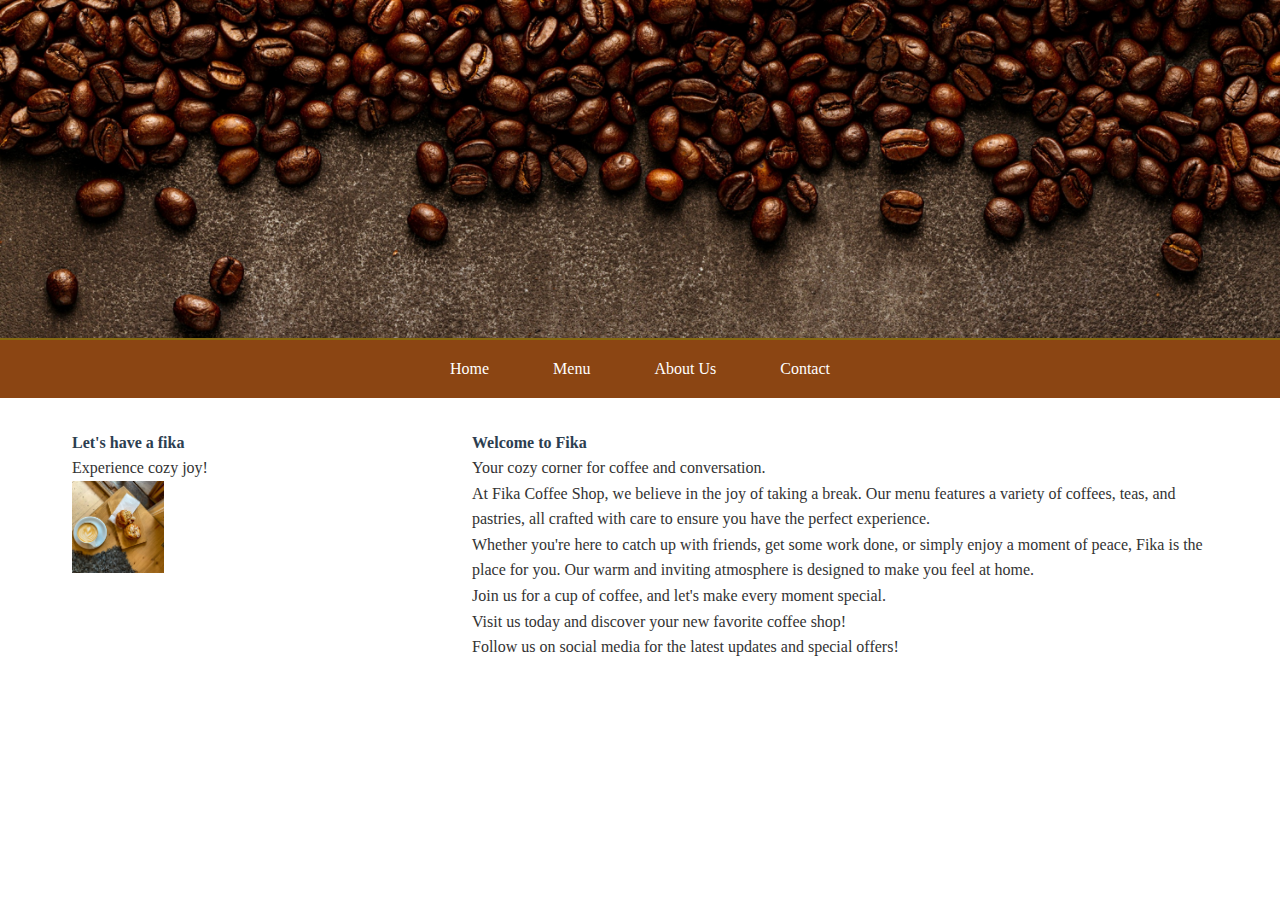
<file: index.html>
<!DOCTYPE html>
<html lang="en">
<head>
    <!--
        Final Capstone Project
        Fika Coffee Shop
        Author: Karl Gustav Jansson Ekstrand
        Date:   2025-07-17

        Filename:   index.html

    -->
   
    <meta charset="utf-8" />
    <meta name="viewport" content="width=device-width, initial-scale=1" />
    <title>FIKA</title>
    <link href="base.css" rel="stylesheet" />
    <link href="styles.css" rel="stylesheet" />
    <link href="media.css" rel="stylesheet" />
    <link href="forms.css" rel="stylesheet" />
    <link href="layout.css" rel="stylesheet" />
</head>

<body>
    <header>
        <img src="img/banner.jpg" alt="Fika Coffee Shop" />
    </header>

    <nav class="horizontal">
        <ul>
            <li><a href="index.html">Home</a></li>
            <li><a href="menu.html">Menu</a></li>
            <li><a href="about.html">About Us</a></li>
            <li><a href="contact.html">Contact</a></li>
        </ul>
    </nav>
    
    <main class="content-wrapper">
        <aside>
            <h2>Let's have a fika</h2>
            <p>Experience cozy joy!</p>
            <img src="img/coffee.jpg" alt="A cup of coffee" />
        </aside>
        <article>
            <h2>Welcome to Fika</h2>
            <p>Your cozy corner for coffee and conversation.</p>
            <p>At Fika Coffee Shop, we believe in the joy of taking a break. Our menu features a variety of coffees, teas, and pastries, all crafted with care to ensure you have the perfect experience.</p>
            <p>Whether you're here to catch up with friends, get some work done, or simply enjoy a moment of peace, Fika is the place for you. Our warm and inviting atmosphere is designed to make you feel at home.</p>
            <p>Join us for a cup of coffee, and let's make every moment special.</p>
            <p>Visit us today and discover your new favorite coffee shop!</p>
            <p>Follow us on social media for the latest updates and special offers!</p>
        </article>
    </main>
</body>
</html>
</file>
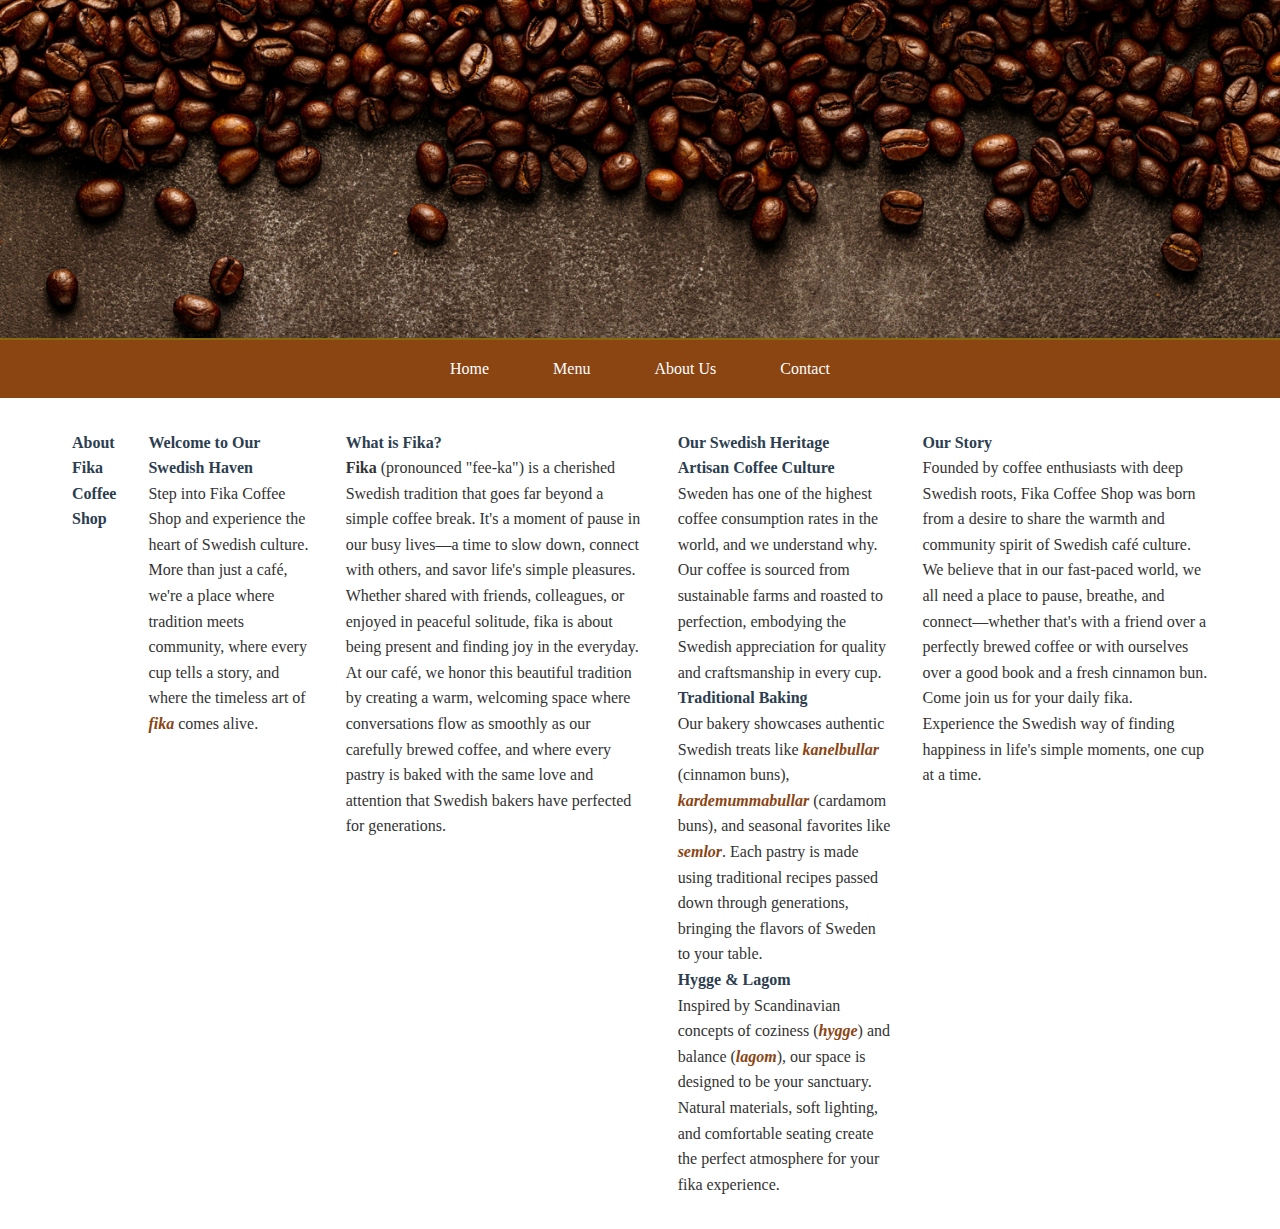
<file: about.html>
<!DOCTYPE html>
<html lang="en">
<head>
    <!--
        Final Capstone Project
        Fika Coffee Shop
        Author: Karl Gustav Jansson Ekstrand
        Date:   2025-07-17

        Filename:   about.html

    -->
   
    <meta charset="utf-8" />
    <meta name="viewport" content="width=device-width, initial-scale=1" />
    <title>FIKA</title>
    <link href="base.css" rel="stylesheet" />
    <link href="styles.css" rel="stylesheet" />
    <link href="media.css" rel="stylesheet" />
    <link href="forms.css" rel="stylesheet" />
    <link href="layout.css" rel="stylesheet" />

</head>

<body>
    <header>
        <img src="img/banner.jpg" alt="Fika Coffee Shop" />
    </header>

    <nav class="horizontal">
        <ul>
            <li><a href="index.html">Home</a></li>
            <li><a href="menu.html">Menu</a></li>
            <li><a href="about.html">About Us</a></li>
            <li><a href="contact.html">Contact</a></li>
        </ul>
    </nav>

    <main>
        <h1>About Fika Coffee Shop</h1>
        
        <section class="about-intro">
            <h2>Welcome to Our Swedish Haven</h2>
            <p>Step into Fika Coffee Shop and experience the heart of Swedish culture. More than just a café, 
            we're a place where tradition meets community, where every cup tells a story, and where the 
            timeless art of <em>fika</em> comes alive.</p>
        </section>

        <aside class="fika-concept">
            <h2>What is Fika?</h2>
            <p><strong>Fika</strong> (pronounced "fee-ka") is a cherished Swedish tradition that goes far beyond 
            a simple coffee break. It's a moment of pause in our busy lives—a time to slow down, connect with 
            others, and savor life's simple pleasures. Whether shared with friends, colleagues, or enjoyed in 
            peaceful solitude, fika is about being present and finding joy in the everyday.</p>
            
            <p>At our café, we honor this beautiful tradition by creating a warm, welcoming space where 
            conversations flow as smoothly as our carefully brewed coffee, and where every pastry is baked 
            with the same love and attention that Swedish bakers have perfected for generations.</p>
        </aside>

        <section class="swedish-traditions">
            <h2>Our Swedish Heritage</h2>
            
            <div>
                <h3>Artisan Coffee Culture</h3>
                <p>Sweden has one of the highest coffee consumption rates in the world, and we understand why. 
                Our coffee is sourced from sustainable farms and roasted to perfection, embodying the Swedish 
                appreciation for quality and craftsmanship in every cup.</p>
            </div>

            <div>
                <h3>Traditional Baking</h3>
                <p>Our bakery showcases authentic Swedish treats like <em>kanelbullar</em> (cinnamon buns), 
                <em>kardemummabullar</em> (cardamom buns), and seasonal favorites like <em>semlor</em>. 
                Each pastry is made using traditional recipes passed down through generations, bringing 
                the flavors of Sweden to your table.</p>
            </div>

            <div>
                <h3>Hygge & Lagom</h3>
                <p>Inspired by Scandinavian concepts of coziness (<em>hygge</em>) and balance (<em>lagom</em>), 
                our space is designed to be your sanctuary. Natural materials, soft lighting, and comfortable 
                seating create the perfect atmosphere for your fika experience.</p>
            </div>
        </section>

        <section class="our-story">
            <h2>Our Story</h2>
            <p>Founded by coffee enthusiasts with deep Swedish roots, Fika Coffee Shop was born from a desire 
            to share the warmth and community spirit of Swedish café culture. We believe that in our fast-paced 
            world, we all need a place to pause, breathe, and connect—whether that's with a friend over a 
            perfectly brewed coffee or with ourselves over a good book and a fresh cinnamon bun.</p>
            
            <p>Come join us for your daily fika. Experience the Swedish way of finding happiness in life's 
            simple moments, one cup at a time.</p>
        </section>
    </main>

</body>

</html>
</file>
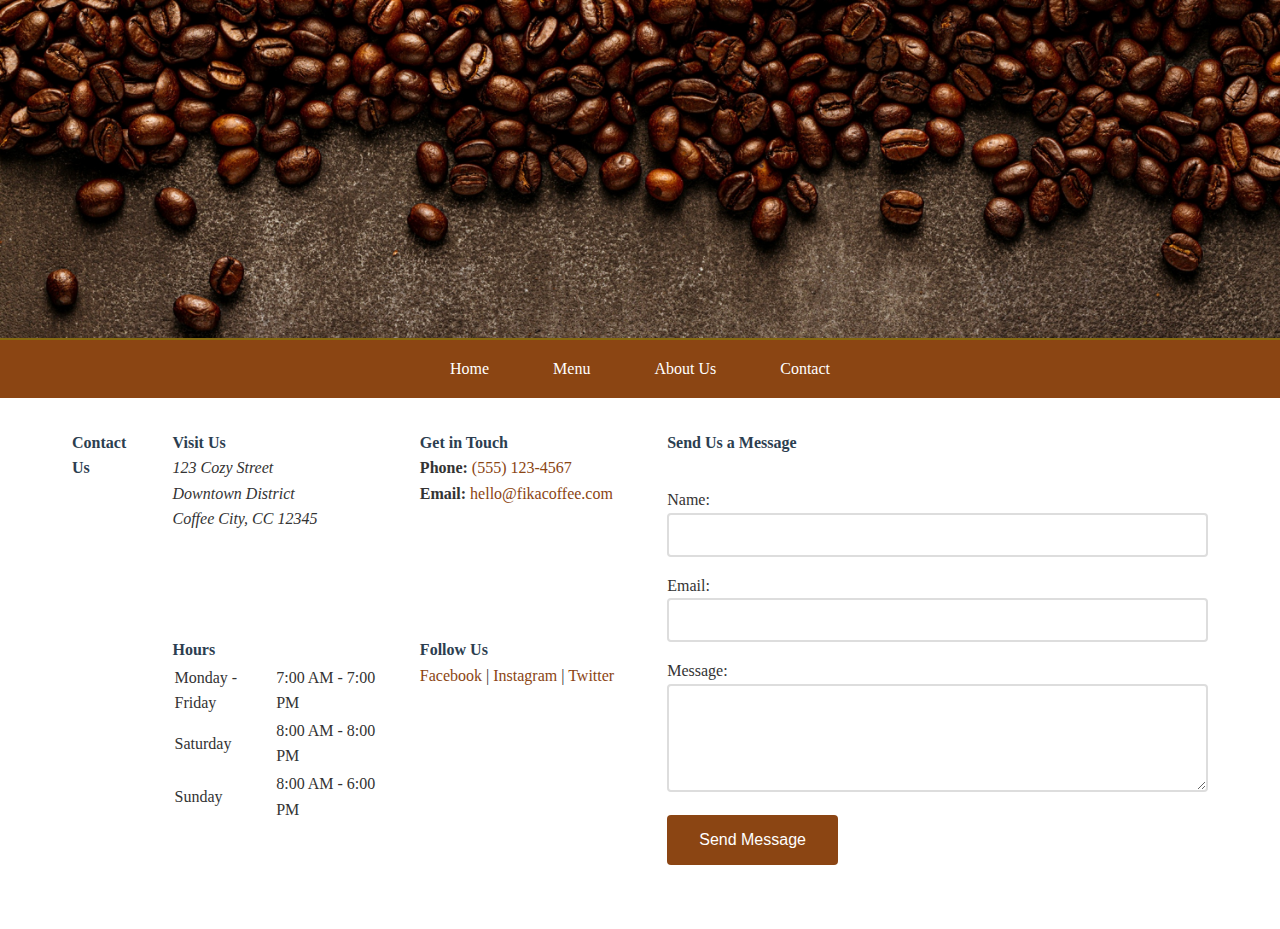
<file: contact.html>
<!DOCTYPE html>
<html lang="en">
<head>
    <!--
        Final Capstone Project
        Fika Coffee Shop
        Author: Karl Gustav Jansson Ekstrand
        Date:   2025-07-17

        Filename:   contact.html

    -->
   
    <meta charset="utf-8" />
    <meta name="viewport" content="width=device-width, initial-scale=1" />
    <title>FIKA</title>
    <link href="base.css" rel="stylesheet" />
    <link href="styles.css" rel="stylesheet" />
    <link href="media.css" rel="stylesheet" />
    <link href="forms.css" rel="stylesheet" />
    <link href="layout.css" rel="stylesheet" />

</head>

<body>
    <header>
        <img src="img/banner.jpg" alt="Fika Coffee Shop" />
    </header>

    <nav class="horizontal">
        <ul>
            <li><a href="index.html">Home</a></li>
            <li><a href="menu.html">Menu</a></li>
            <li><a href="about.html">About Us</a></li>
            <li><a href="contact.html">Contact</a></li>
        </ul>
    </nav>

    <main>
        <h1>Contact Us</h1>
        
        <section class="contact-info">
            <div class="contact-section">
                <h2>Visit Us</h2>
                <address>
                    <p>123 Cozy Street<br>
                    Downtown District<br>
                    Coffee City, CC 12345</p>
                </address>
            </div>

            <div class="contact-section">
                <h2>Get in Touch</h2>
                <p><strong>Phone:</strong> <a href="tel:+15551234567">(555) 123-4567</a></p>
                <p><strong>Email:</strong> <a href="mailto:hello@fikacoffee.com">hello@fikacoffee.com</a></p>
            </div>

            <div class="contact-section">
                <h2>Hours</h2>
                <table>
                    <tr>
                        <td>Monday - Friday</td>
                        <td>7:00 AM - 7:00 PM</td>
                    </tr>
                    <tr>
                        <td>Saturday</td>
                        <td>8:00 AM - 8:00 PM</td>
                    </tr>
                    <tr>
                        <td>Sunday</td>
                        <td>8:00 AM - 6:00 PM</td>
                    </tr>
                </table>
            </div>

            <div class="contact-section">
                <h2>Follow Us</h2>
                <p>
                    <a href="#" target="_blank">Facebook</a> |
                    <a href="#" target="_blank">Instagram</a> |
                    <a href="#" target="_blank">Twitter</a>
                </p>
            </div>
        </section>
        <section class="contact-form">
            <h2>Send Us a Message</h2>
            <form action="https://script.google.com/macros/s/AKfycbxN5ss7zMrmqhb-TAGrqQQzFc0EcoGQYU5xxWDNHA7NDK85QYCWfjSlxSVUoA8f-Qun/exec" method="post">
                <label for="name">Name:</label>
                <input type="text" id="name" name="name" required>

                <label for="email">Email:</label>
                <input type="email" id="email" name="email" required>

                <label for="message">Message:</label>
                <textarea id="message" name="message" rows="5" required></textarea>

                <button type="submit">Send Message</button>
            </form>
    </main>

</body>

</html>
</file>
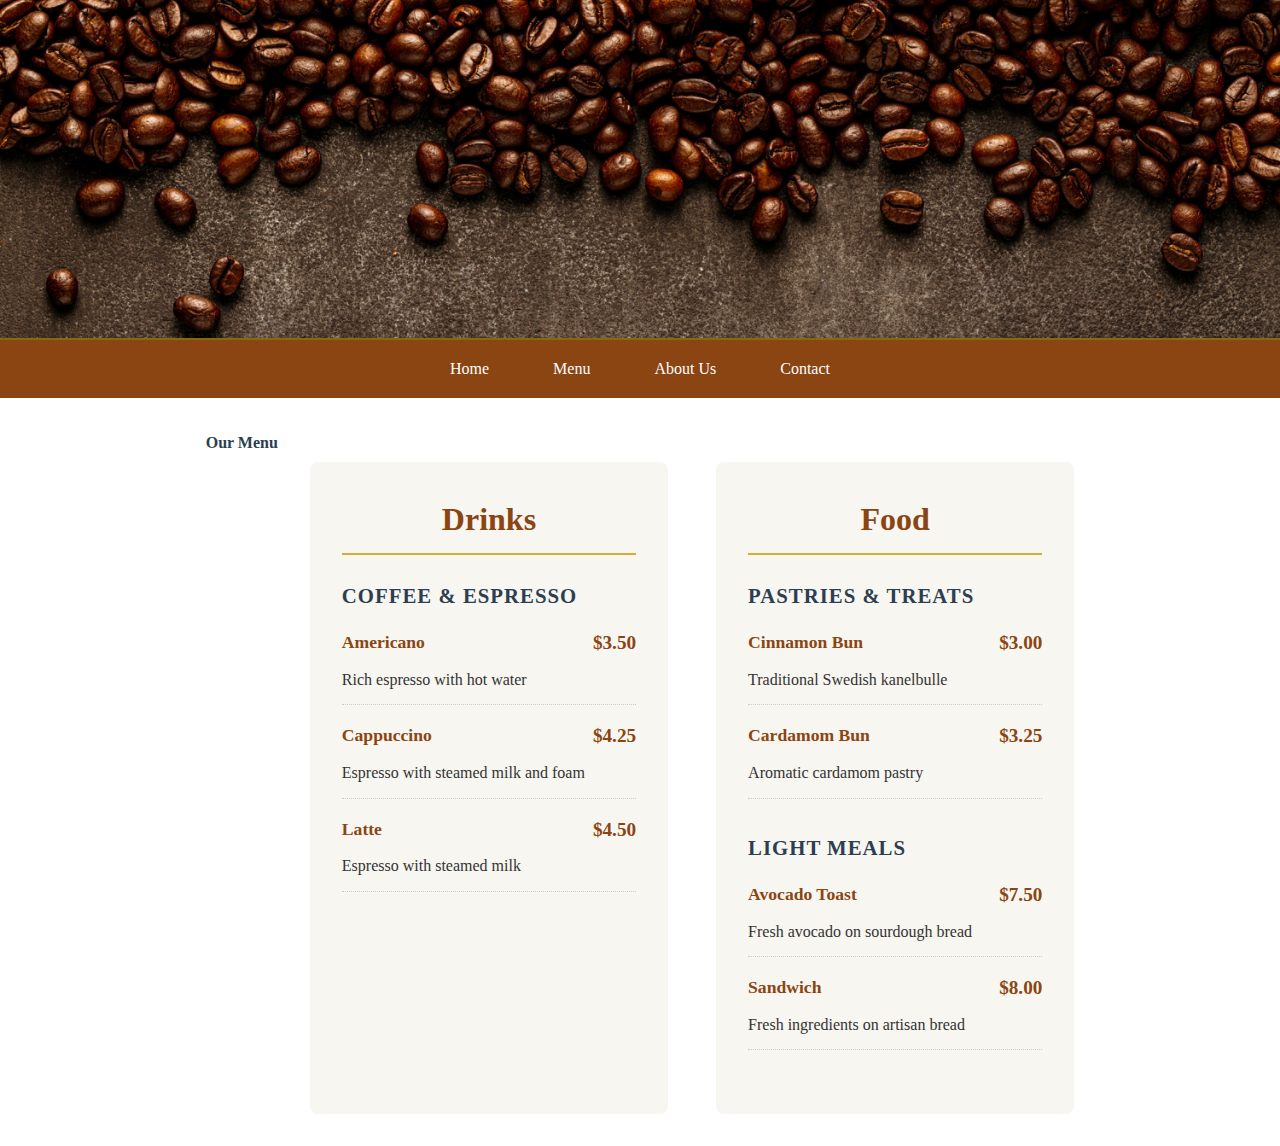
<file: menu.html>
<!DOCTYPE html>
<html lang="en">
<head>
    <!--
        Final Capstone Project
        Fika Coffee Shop
        Author: Karl Gustav Jansson Ekstrand
        Date:   2025-07-17

        Filename:   menu.html

    -->
   
    <meta charset="utf-8" />
    <meta name="viewport" content="width=device-width, initial-scale=1" />
    <title>FIKA</title>
    <link href="base.css" rel="stylesheet" />
    <link href="styles.css" rel="stylesheet" />
    <link href="media.css" rel="stylesheet" />
    <link href="forms.css" rel="stylesheet" />
    <link href="layout.css" rel="stylesheet" />

</head>

<body>
    <header>
        <img src="img/banner.jpg" alt="Fika Coffee Shop" />
    </header>

    <nav class="horizontal">
        <ul>
            <li><a href="index.html">Home</a></li>
            <li><a href="menu.html">Menu</a></li>
            <li><a href="about.html">About Us</a></li>
            <li><a href="contact.html">Contact</a></li>
        </ul>
    </nav>

    <main>
        <h1>Our Menu</h1>
        
        <div class="menu-layout">
            <section class="menu-column">
                <h2>Drinks</h2>
                <div class="menu-category">
                    <h3>Coffee & Espresso</h3>
                    <div class="menu-item">
                        <span class="item-name">Americano</span>
                        <span class="price">$3.50</span>
                        <p class="description">Rich espresso with hot water</p>
                    </div>
                    <div class="menu-item">
                        <span class="item-name">Cappuccino</span>
                        <span class="price">$4.25</span>
                        <p class="description">Espresso with steamed milk and foam</p>
                    </div>
                    <div class="menu-item">
                        <span class="item-name">Latte</span>
                        <span class="price">$4.50</span>
                        <p class="description">Espresso with steamed milk</p>
                    </div>
                </div>
            </section>

            <section class="menu-column">
                <h2>Food</h2>
                <div class="menu-category">
                    <h3>Pastries & Treats</h3>
                    <div class="menu-item">
                        <span class="item-name">Cinnamon Bun</span>
                        <span class="price">$3.00</span>
                        <p class="description">Traditional Swedish kanelbulle</p>
                    </div>
                    <div class="menu-item">
                        <span class="item-name">Cardamom Bun</span>
                        <span class="price">$3.25</span>
                        <p class="description">Aromatic cardamom pastry</p>
                    </div>
                </div>
                
                <div class="menu-category">
                    <h3>Light Meals</h3>
                    <div class="menu-item">
                        <span class="item-name">Avocado Toast</span>
                        <span class="price">$7.50</span>
                        <p class="description">Fresh avocado on sourdough bread</p>
                    </div>
                    <div class="menu-item">
                        <span class="item-name">Sandwich</span>
                        <span class="price">$8.00</span>
                        <p class="description">Fresh ingredients on artisan bread</p>
                    </div>
                </div>
            </section>
        </div>
    </main>


</body>

</html>
</file>
<file: styles.css>
@charset "utf-8";
/*
    Final Capstone Project
    Fika Coffee Shop
    Author: Karl Gustav Jansson Ekstrand
    Date:   2025-07-17
    Filename: styles.css
*/

/* Colors, Swedish-inspired styling */
:root {
    --coffee-brown: #8b4513;
    --cream: #f8f6f0;
    --gold: #d4af37;
    --dark-blue: #2c3e50;
    --warm-white: #fefefe;
}

/* Swedish color palette and styling */
header h1 {
    color: var(--coffee-brown);
    font-size: 2.5rem;
    font-weight: bold;
}

header img {
    max-width: 100%;
    object-fit: cover;
    border-radius: 0px;
}

/* Menu Layout - 2 Column Design */
.menu-layout {
    display: grid;
    grid-template-columns: 1fr 1fr;
    gap: 3rem;
    margin-top: 2rem;
}

.menu-column {
    background-color: var(--cream);
    padding: 2rem;
    border-radius: 8px;
}

.menu-column h2 {
    color: var(--coffee-brown);
    font-size: 2rem;
    margin-bottom: 1.5rem;
    text-align: center;
    border-bottom: 2px solid var(--gold);
    padding-bottom: 0.5rem;
}

.menu-category {
    margin-bottom: 2rem;
}

.menu-category h3 {
    color: var(--dark-blue);
    font-size: 1.3rem;
    margin-bottom: 1rem;
    text-transform: uppercase;
    letter-spacing: 1px;
}

.menu-item {
    display: grid;
    grid-template-columns: 1fr auto;
    gap: 0.5rem;
    margin-bottom: 1rem;
    padding-bottom: 0.75rem;
    border-bottom: 1px dotted #ccc;
}

.item-name {
    font-weight: bold;
    color: var(--coffee-brown);
    font-size: 1.1rem;
}

.price {
    color: var(--coffee-brown);
    font-weight: bold;
    font-size: 1.2rem;
}

/* About page styling */
.about-intro, .fika-concept, .our-story {
    margin-bottom: 2rem;
}

em {
    color: var(--coffee-brown);
    font-style: italic;
    font-weight: bold;
}
</file>
<file: media.css>
@charset "utf-8";
/*
    Final Capstone Project
    Fika Coffee Shop
    Author: Karl Gustav Jansson Ekstrand
    Date:   2025-07-17
    Filename: media.css
*/

/* Mobile-first responsive design */
@media (max-width: 768px) {
    header {
        flex-direction: column;
        text-align: center;
    }
    
    nav.horizontal ul {
        flex-direction: column;
    }
    
    .menu-item {
        flex-direction: column;
        align-items: flex-start;
    }
    
    main {
        padding: 1rem;
    }

    /* Make menu single column on mobile */
    .menu-layout {
        grid-template-columns: 1fr;
        gap: 2rem;
    }
    
    .menu-column {
        padding: 1.5rem;
    }
}

@media (min-width: 769px) {
    .menu-items {
        display: grid;
        grid-template-columns: repeat(auto-fit, minmax(300px, 1fr));
        gap: 2rem;
    }
    
    .contact-info {
        display: grid;
        grid-template-columns: repeat(2, 1fr);
        gap: 2rem;
    }
}
</file>
<file: forms.css>
@charset "utf-8";
/*
    Final Capstone Project
    Fika Coffee Shop
    Author: Karl Gustav Jansson Ekstrand
    Date:   2025-07-17
    Filename: forms.css
*/

/* Form elements styling */
form {
    max-width: 600px;
    margin: 2rem 0;
}

input, textarea, select {
    width: 100%;
    padding: 0.75rem;
    margin-bottom: 1rem;
    border: 2px solid #ddd;
    border-radius: 4px;
    font-family: inherit;
}

input:focus, textarea:focus {
    outline: none;
    border-color: var(--coffee-brown);
}

button {
    background-color: var(--coffee-brown);
    color: white;
    padding: 1rem 2rem;
    border: none;
    border-radius: 4px;
    cursor: pointer;
    font-size: 1rem;
}

button:hover {
    background-color: #a0522d;
}
</file>
<file: layout.css>
@charset "utf-8";
/*
    Final Capstone Project
    Fika Coffee Shop
    Author: Karl Gustav Jansson Ekstrand
    Date:   2025-07-17
    Filename: layout.css
*/

/* Layout for main content area */
body {
    display: flex;
    flex-direction: column;
}

main, .content-wrapper {
    display: flex;
    gap: 2rem;
    max-width: 1200px;
    margin: 0 auto;
    padding: 2rem;
}

/* Alternative if you want to target aside and article directly */
aside {
    flex: 1;
    min-width: 300px;
}

article {
    flex: 2;
}

/* Grid/Flexbox layouts, positioning */
header {
    display: flex;
    justify-content: center;
    align-items: center;
    background-color: #f8f6f0;
    border-bottom: 2px solid #856910;
    text-align: center;
}

nav.horizontal {
    display: flex;
    justify-content: center;
    background-color: #8b4513;
}

nav.horizontal ul {
    display: flex;
    list-style: none;
    margin: 0;
    padding: 0;
}

nav.horizontal ul li a {
    display: block;
    padding: 1rem 2rem;
    color: white;
    transition: background-color 0.3s;
}

nav.horizontal ul li a:hover {
    background-color: #a0522d;
}

main {
    max-width: 1200px;
    margin: 0 auto;
    padding: 2rem;
}

aside img {
    width: 25%;
}
</file>
<file: base.css>
@charset "utf-8";
/*
    Final Capstone Project
    Fika Coffee Shop
    Author: Karl Gustav Jansson Ekstrand
    Date:   2025-07-17

    Filename:   base.css
*/

/* Reset and base typography */
* {
    margin: 0;
    padding: 0;
    box-sizing: border-box;
}

body {
    font-family: 'Georgia', serif; /* or a Swedish-inspired font */
    line-height: 1.6;
    color: #333;
    background-color: #fefefe;
}

h1, h2, h3 {
    margin-bottom: 1em;
    color: #2c3e50;
}

p {
    margin-bottom: 1em;
}

a {
    color: #8b4513; /* coffee brown */
    text-decoration: none;
}

a:hover {
    text-decoration: underline;
}

/* Basic styles to be used with all devices and under all conditions */

article, aside, figcaption, figure,
footer, header, main, nav, section { 
   display: block;
}

address, article, aside, blockquote, body, cite, 
div, dl, dt, dd, em, figcaption, figure, footer, 
h1, h2, h3, h4, h5, h6, header, html, img, 
li, main, nav, nav a, ol, p, section, span, ul,
table, tr, td, th, col, colgroup {
   margin: 0;
   padding: 0;
   border: 0;
   font-size: 100%;
   background: transparent;
   -webkit-box-sizing: border-box;
   -moz-box-sizing: border-box;
   box-sizing: border-box;  
}
</file>
